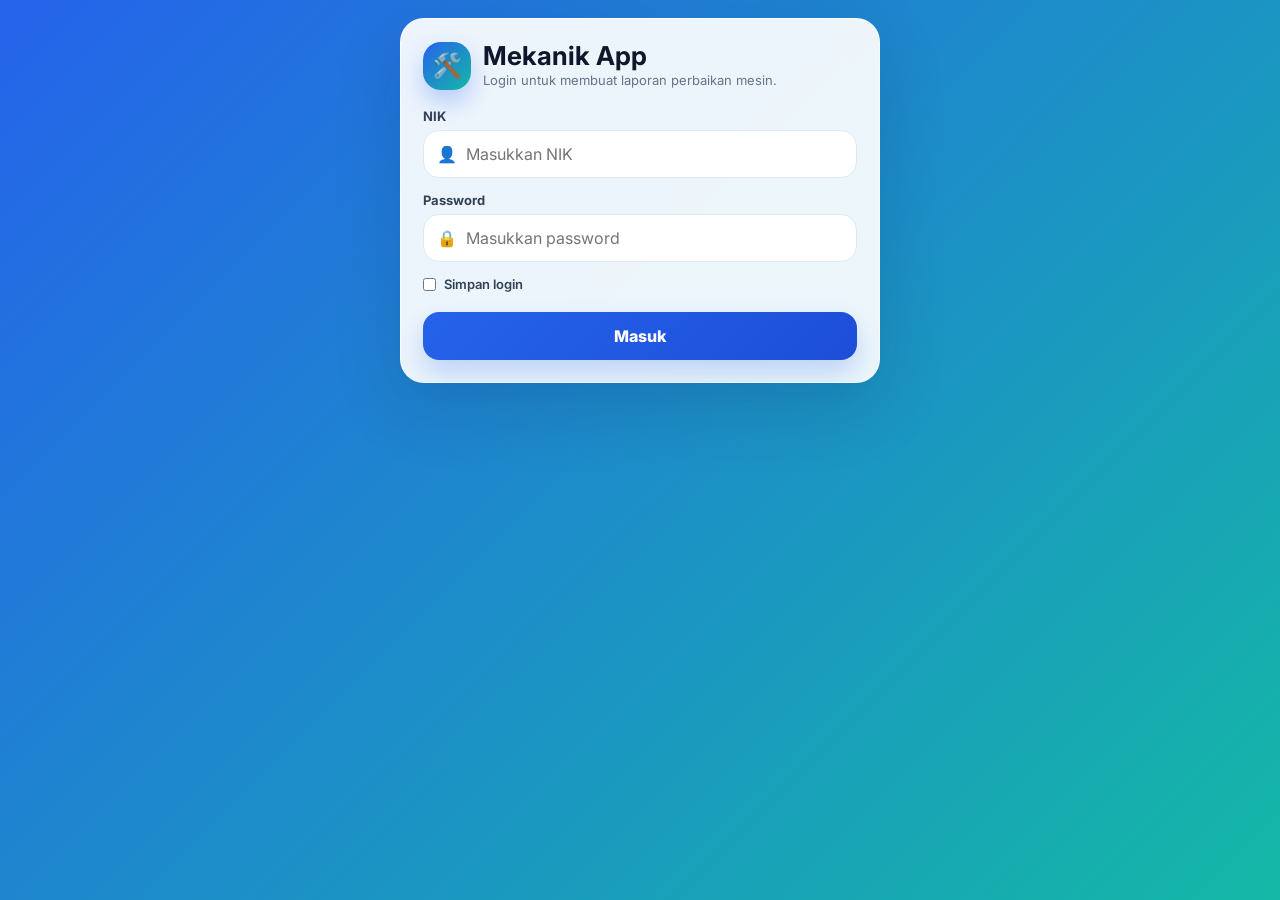
<file: index.html>
<!DOCTYPE html>
<html lang="id">
<head>
  <meta charset="UTF-8">
  <meta name="viewport" content="width=device-width, initial-scale=1.0">
  <title>Login Mekanik</title>
  <link rel="preconnect" href="https://fonts.googleapis.com">
  <link rel="preconnect" href="https://fonts.gstatic.com" crossorigin>
  <link href="https://fonts.googleapis.com/css2?family=Inter:wght@400;600;700;800;900&display=swap" rel="stylesheet">
  <link rel="stylesheet" href="style.css">
</head>
<body>
  <main class="page">
    <section class="card">
      <div class="brand">
        <div class="logo">🛠️</div>
        <div>
          <h1>Mekanik App</h1>
          <p class="subtitle">Login untuk membuat laporan perbaikan mesin.</p>
        </div>
      </div>

      <label>NIK</label>
      <div class="field">
        <span class="field-icon">👤</span>
        <input id="nik" placeholder="Masukkan NIK" autocomplete="username">
      </div>

      <label>Password</label>
      <div class="field">
        <span class="field-icon">🔒</span>
        <input id="password" type="password" placeholder="Masukkan password" autocomplete="current-password">
      </div>

      <label style="display:flex;align-items:center;gap:8px;font-weight:600">
        <input type="checkbox" id="remember" style="width:auto;min-height:auto;margin:0"> Simpan login
      </label>

      <button id="loginBtn" onclick="login()">Masuk</button>

      <div id="loading" style="display:none"><div class="bar"></div></div>
    </section>
  </main>

  <script src="data.js"></script>
  <script src="app.js"></script>
  <script>
    const saved = localStorage.getItem("rememberNik");
    if(saved){
      document.getElementById("nik").value = saved;
      document.getElementById("remember").checked = true;
    }
    if(localStorage.getItem("user")) location.href = "home.html";
  </script>
</body>
</html>
</file>
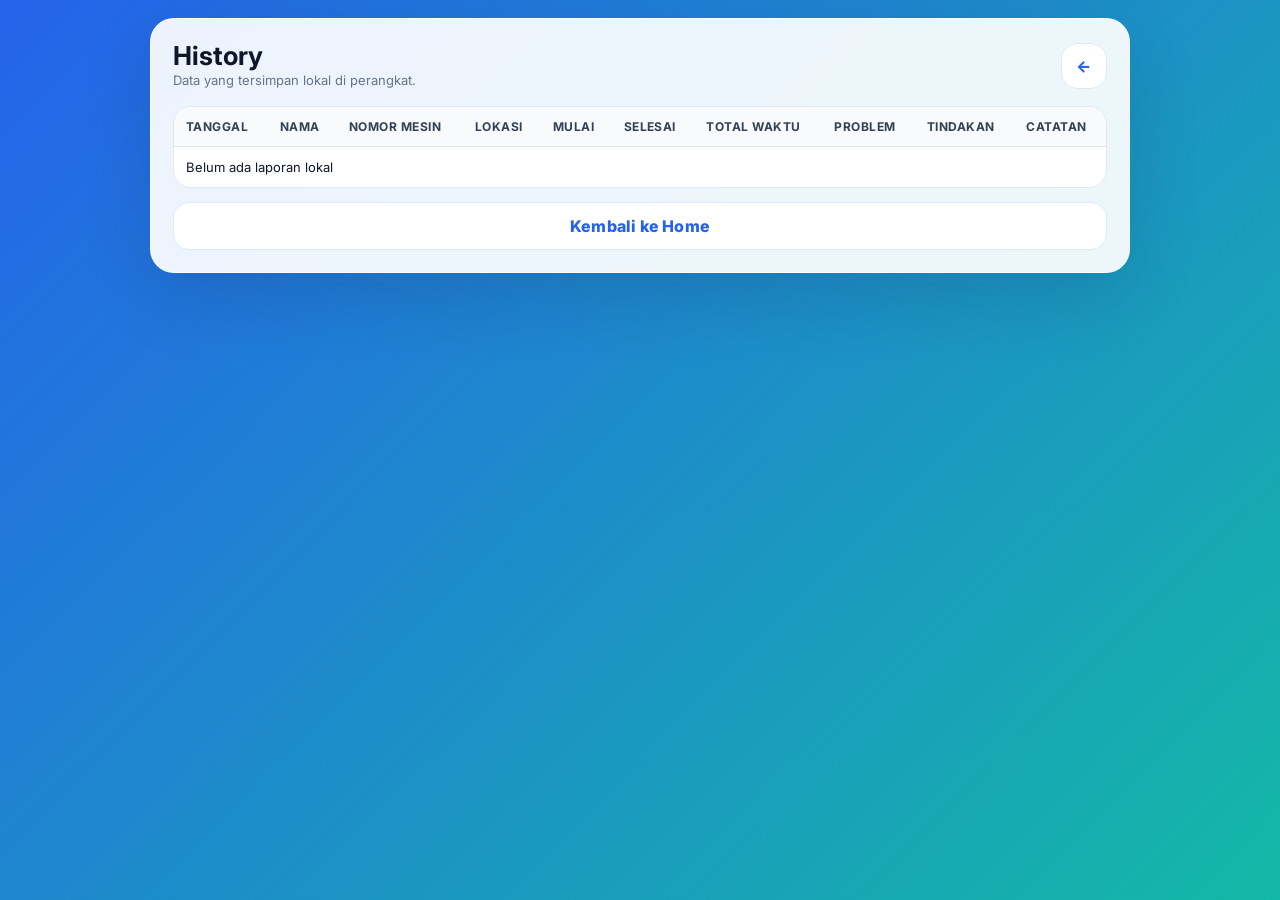
<file: history.html>
<!DOCTYPE html>
<html lang="id">
<head>
  <meta charset="UTF-8">
  <meta name="viewport" content="width=device-width, initial-scale=1.0">
  <title>History Laporan</title>
  <link rel="preconnect" href="https://fonts.googleapis.com">
  <link rel="preconnect" href="https://fonts.gstatic.com" crossorigin>
  <link href="https://fonts.googleapis.com/css2?family=Inter:wght@400;600;700;800;900&display=swap" rel="stylesheet">
  <link rel="stylesheet" href="style.css">
</head>
<body>
  <main class="page" style="max-width:980px">
    <section class="card">
      <div class="topbar">
        <div>
          <h1>History</h1>
          <p class="subtitle">Data yang tersimpan lokal di perangkat.</p>
        </div>
        <button class="icon-btn" onclick="go('home')">←</button>
      </div>

      <div class="table-wrap">
        <table id="table">
          <thead>
            <tr>
              <th>Tanggal</th>
              <th>Nama</th>
              <th>Nomor Mesin</th>
              <th>Lokasi</th>
              <th>Mulai</th>
              <th>Selesai</th>
              <th>Total Waktu</th>
              <th>Problem</th>
              <th>Tindakan</th>
              <th>Catatan</th>
            </tr>
          </thead>
          <tbody id="tbody"></tbody>
        </table>
      </div>

      <button class="btn-secondary" onclick="go('home')">Kembali ke Home</button>
    </section>
  </main>

  <script src="app.js"></script>
  <script>
    const data = getLaporan();
    let html = "";

    data.slice().reverse().forEach(d => {
      html += `
        <tr>
          <td>${d.tanggal || ""}</td>
          <td>${d.nama || ""}</td>
          <td>${d.mesin || ""}</td>
          <td>${d.lokasi || ""}</td>
          <td>${d.mulai || ""}</td>
          <td>${d.selesai || ""}</td>
          <td>${d.total || ""}</td>
          <td>${d.problem || ""}</td>
          <td>${d.tindakan || ""}</td>
          <td>${d.catatan || ""}</td>
        </tr>
      `;
    });

    document.getElementById("tbody").innerHTML = html || `<tr><td colspan="10">Belum ada laporan lokal</td></tr>`;
  </script>
</body>
</html>
</file>
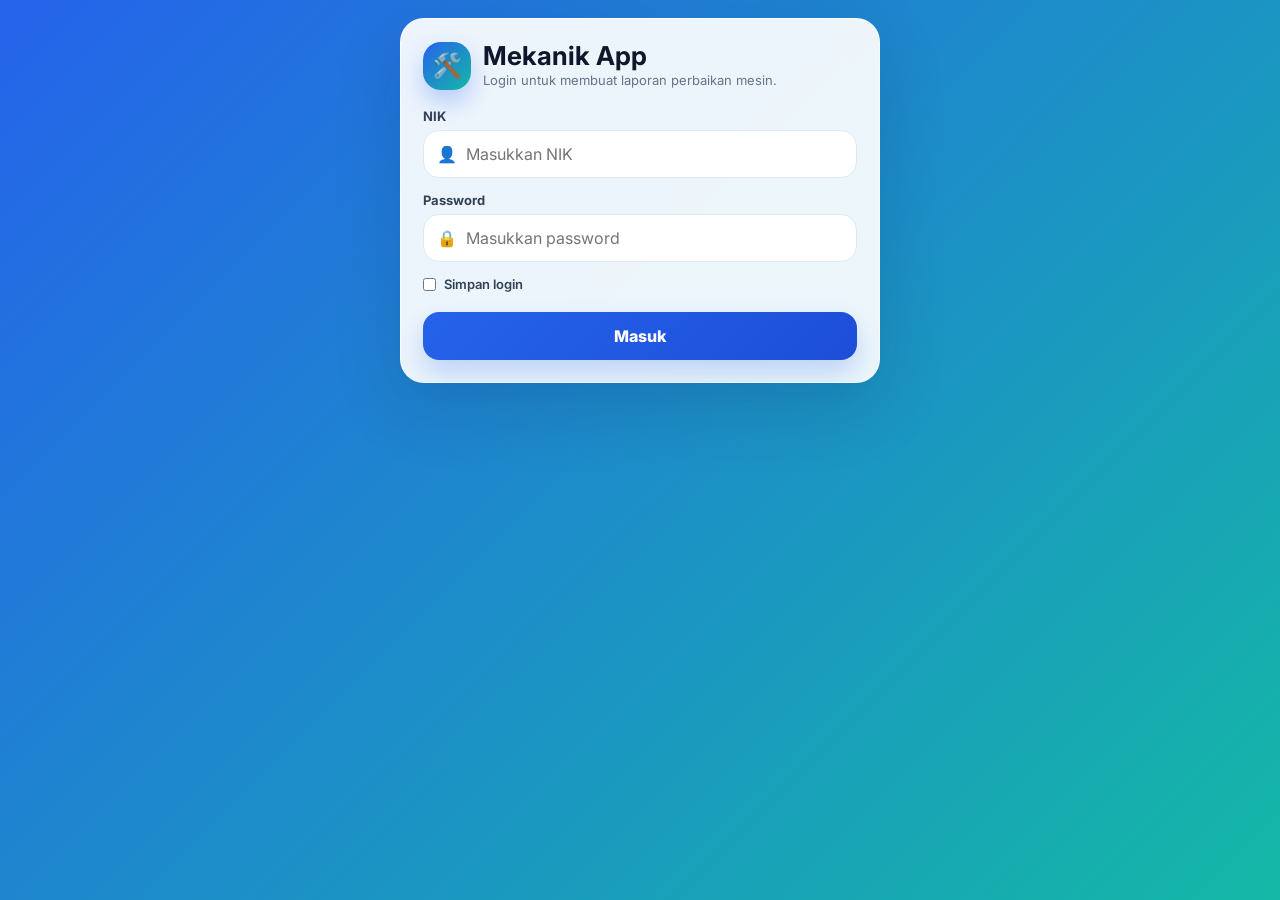
<file: home.html>
<!DOCTYPE html>
<html lang="id">
<head>
  <meta charset="UTF-8">
  <meta name="viewport" content="width=device-width, initial-scale=1.0">
  <title>Home Mekanik</title>
  <link rel="preconnect" href="https://fonts.googleapis.com">
  <link rel="preconnect" href="https://fonts.gstatic.com" crossorigin>
  <link href="https://fonts.googleapis.com/css2?family=Inter:wght@400;600;700;800;900&display=swap" rel="stylesheet">
  <link rel="stylesheet" href="style.css">
</head>
<body>
  <main class="page">
    <section class="card">
      <div class="topbar">
        <div>
          <h1 id="nama">Halo</h1>
          <p class="subtitle">Pilih menu kerja hari ini.</p>
        </div>
        <button class="icon-btn" onclick="logout()" title="Keluar">↗</button>
      </div>

      <div class="theme-picker" aria-label="Pilih warna tema">
        <button class="theme-dot theme-blue" onclick="setTheme('theme-blue')" title="Biru"></button>
        <button class="theme-dot theme-purple" onclick="setTheme('theme-purple')" title="Ungu"></button>
        <button class="theme-dot theme-green" onclick="setTheme('theme-green')" title="Hijau"></button>
        <button class="theme-dot theme-orange" onclick="setTheme('theme-orange')" title="Orange"></button>
      </div>

      <div class="menu-grid">
        <div class="menu" onclick="go('laporan')">
          <div class="menu-icon">🛠️</div>
          <div>
            <div class="menu-title">Buat Laporan</div>
            <div class="menu-desc">Input breakdown, lokasi, waktu, dan tindakan.</div>
          </div>
        </div>

        <div class="menu" onclick="go('history')">
          <div class="menu-icon">📜</div>
          <div>
            <div class="menu-title">History</div>
            <div class="menu-desc">Lihat laporan yang tersimpan di perangkat.</div>
          </div>
        </div>

        <div class="menu" onclick="go('kpi')">
          <div class="menu-icon">📊</div>
          <div>
            <div class="menu-title">KPI</div>
            <div class="menu-desc">Ringkasan jumlah laporan lokal.</div>
          </div>
        </div>
      </div>

      <button class="btn-danger" onclick="logout()">Keluar</button>
    </section>
  </main>

  <script src="app.js"></script>
  <script>
    const user = getUser();
    if(!user){
      location.href = "index.html";
    }else{
      document.getElementById("nama").innerText = "Halo, " + (user.NAMA || user.nama || "Mekanik");
    }
  </script>
</body>
</html>
</file>
<file: style.css>
:root{
  --primary:#2563eb;
  --primary-dark:#1d4ed8;
  --primary-soft:#dbeafe;
  --accent:#14b8a6;
  --danger:#ef4444;
  --warning:#f59e0b;
  --bg:#eef4ff;
  --surface:#ffffff;
  --surface-soft:#f8fafc;
  --text:#0f172a;
  --muted:#64748b;
  --line:#e2e8f0;
  --shadow:0 24px 70px rgba(15,23,42,.14);
  --radius:24px;
}

*{box-sizing:border-box}

body{
  font-family:Inter,Roboto,Arial,sans-serif;
  color:var(--text);
  min-height:100vh;
  margin:0;
  padding:18px;
  background:
    radial-gradient(circle at top left, rgba(37,99,235,.22), transparent 34%),
    radial-gradient(circle at bottom right, rgba(20,184,166,.20), transparent 32%),
    linear-gradient(135deg,#f8fbff 0%,var(--bg) 100%);
}

.page{
  width:100%;
  max-width:480px;
  margin:0 auto;
}

.card{
  background:rgba(255,255,255,.92);
  backdrop-filter:blur(16px);
  border:1px solid rgba(255,255,255,.8);
  border-radius:var(--radius);
  padding:22px;
  box-shadow:var(--shadow);
}

.brand{
  display:flex;
  align-items:center;
  gap:12px;
  margin-bottom:18px;
}

.logo{
  width:48px;
  height:48px;
  display:grid;
  place-items:center;
  border-radius:18px;
  color:white;
  font-size:24px;
  background:linear-gradient(135deg,var(--primary),var(--accent));
  box-shadow:0 12px 24px rgba(37,99,235,.28);
}

h1,h2,p{margin:0}
h1{font-size:26px;line-height:1.15}
h2{font-size:22px;line-height:1.2;margin-bottom:6px}
.subtitle{color:var(--muted);font-size:13px;line-height:1.5}

.info{
  display:grid;
  gap:10px;
  padding:14px;
  border-radius:18px;
  background:var(--surface-soft);
  border:1px solid var(--line);
  margin:14px 0;
  color:var(--muted);
  font-size:13px;
}

label{
  display:block;
  margin-top:14px;
  margin-bottom:6px;
  color:#334155;
  font-size:13px;
  font-weight:700;
}

.field{
  position:relative;
}

.field-icon{
  position:absolute;
  left:14px;
  top:50%;
  transform:translateY(-50%);
  pointer-events:none;
  color:var(--muted);
}

input,select,textarea,button{
  width:100%;
  font:inherit;
}

input,select,textarea{
  min-height:48px;
  padding:12px 14px;
  border-radius:16px;
  border:1px solid var(--line);
  background:white;
  color:var(--text);
  outline:none;
  transition:.2s ease;
}

.field input{padding-left:42px}
textarea{min-height:96px;resize:vertical}
input:focus,select:focus,textarea:focus,.ts-control.focus{
  border-color:var(--primary);
  box-shadow:0 0 0 4px rgba(37,99,235,.12);
}

button,.btn{
  min-height:48px;
  margin-top:14px;
  border:none;
  border-radius:16px;
  color:white;
  background:linear-gradient(135deg,var(--primary),var(--primary-dark));
  font-weight:800;
  letter-spacing:.2px;
  cursor:pointer;
  box-shadow:0 14px 28px rgba(37,99,235,.24);
  transition:transform .15s ease, opacity .15s ease, box-shadow .15s ease;
}

button:hover,.btn:hover{transform:translateY(-1px)}
button:active,.btn:active{transform:translateY(0)}
button:disabled{opacity:.65;cursor:not-allowed;transform:none}

.btn-secondary{
  background:white;
  color:var(--primary);
  border:1px solid var(--primary-soft);
  box-shadow:none;
}

.btn-danger{
  background:linear-gradient(135deg,#ef4444,#dc2626);
  box-shadow:0 14px 28px rgba(239,68,68,.22);
}

.menu-grid{
  display:grid;
  gap:14px;
  margin-top:18px;
}

.menu{
  display:flex;
  align-items:center;
  gap:14px;
  padding:16px;
  background:white;
  border:1px solid var(--line);
  border-radius:20px;
  cursor:pointer;
  transition:.18s ease;
  box-shadow:0 12px 28px rgba(15,23,42,.06);
}

.menu:hover{
  transform:translateY(-2px);
  border-color:var(--primary-soft);
  box-shadow:0 18px 36px rgba(15,23,42,.10);
}

.menu-icon{
  width:44px;
  height:44px;
  display:grid;
  place-items:center;
  border-radius:16px;
  background:var(--primary-soft);
  font-size:22px;
}

.menu-title{font-weight:800;margin-bottom:3px}
.menu-desc{font-size:12px;color:var(--muted)}

.topbar{
  display:flex;
  align-items:center;
  justify-content:space-between;
  gap:12px;
  margin-bottom:16px;
}

.icon-btn{
  width:46px;
  min-height:46px;
  margin:0;
  border-radius:16px;
  background:white;
  color:var(--primary);
  border:1px solid var(--line);
  box-shadow:none;
}

.stats{
  display:grid;
  grid-template-columns:1fr 1fr;
  gap:12px;
  margin-top:16px;
}

.stat{
  padding:16px;
  border-radius:20px;
  background:white;
  border:1px solid var(--line);
}
.stat-number{font-size:28px;font-weight:900;color:var(--primary)}
.stat-label{font-size:12px;color:var(--muted);margin-top:4px}

#loading{
  width:100%;
  height:8px;
  margin-top:14px;
  background:var(--primary-soft);
  border-radius:999px;
  overflow:hidden;
}

.bar{
  height:100%;
  width:42%;
  border-radius:999px;
  background:linear-gradient(90deg,var(--primary),var(--accent));
  animation:loading 1s infinite;
}

@keyframes loading{0%{margin-left:-42%}100%{margin-left:100%}}

.ts-wrapper{margin-top:0}
.ts-control{
  border-radius:16px!important;
  padding:10px 12px!important;
  min-height:48px;
  border-color:var(--line)!important;
}
.ts-dropdown{border-radius:16px!important;overflow:hidden}

.scanBox{
  margin-top:12px;
  border:2px dashed #bfdbfe;
  border-radius:20px;
  padding:10px;
  background:#f8fbff;
  overflow:hidden;
}

.table-wrap{
  overflow-x:auto;
  margin-top:14px;
  border:1px solid var(--line);
  border-radius:18px;
  background:white;
}

table{
  width:100%;
  border-collapse:collapse;
  font-size:13px;
  min-width:850px;
}

th,td{
  padding:12px;
  border-bottom:1px solid var(--line);
  text-align:left;
  white-space:nowrap;
}
th{background:var(--surface-soft);color:#334155;font-size:12px;text-transform:uppercase;letter-spacing:.04em}
tr:last-child td{border-bottom:none}

.theme-picker{
  display:grid;
  grid-template-columns:repeat(4,1fr);
  gap:10px;
  margin-top:12px;
}

.theme-dot{
  height:42px;
  border-radius:16px;
  border:2px solid white;
  box-shadow:0 8px 20px rgba(15,23,42,.12);
  cursor:pointer;
}
.theme-blue{background:linear-gradient(135deg,#2563eb,#14b8a6)}
.theme-purple{background:linear-gradient(135deg,#7c3aed,#ec4899)}
.theme-green{background:linear-gradient(135deg,#16a34a,#84cc16)}
.theme-orange{background:linear-gradient(135deg,#f97316,#ef4444)}

body.theme-purple{--primary:#7c3aed;--primary-dark:#6d28d9;--primary-soft:#ede9fe;--accent:#ec4899;--bg:#f5f3ff}
body.theme-green{--primary:#16a34a;--primary-dark:#15803d;--primary-soft:#dcfce7;--accent:#84cc16;--bg:#f0fdf4}
body.theme-orange{--primary:#f97316;--primary-dark:#ea580c;--primary-soft:#ffedd5;--accent:#ef4444;--bg:#fff7ed}

@media(max-width:420px){
  body{padding:12px}
  .card{padding:18px;border-radius:22px}
  h1{font-size:23px}
  .stats{grid-template-columns:1fr}
}
</file>
